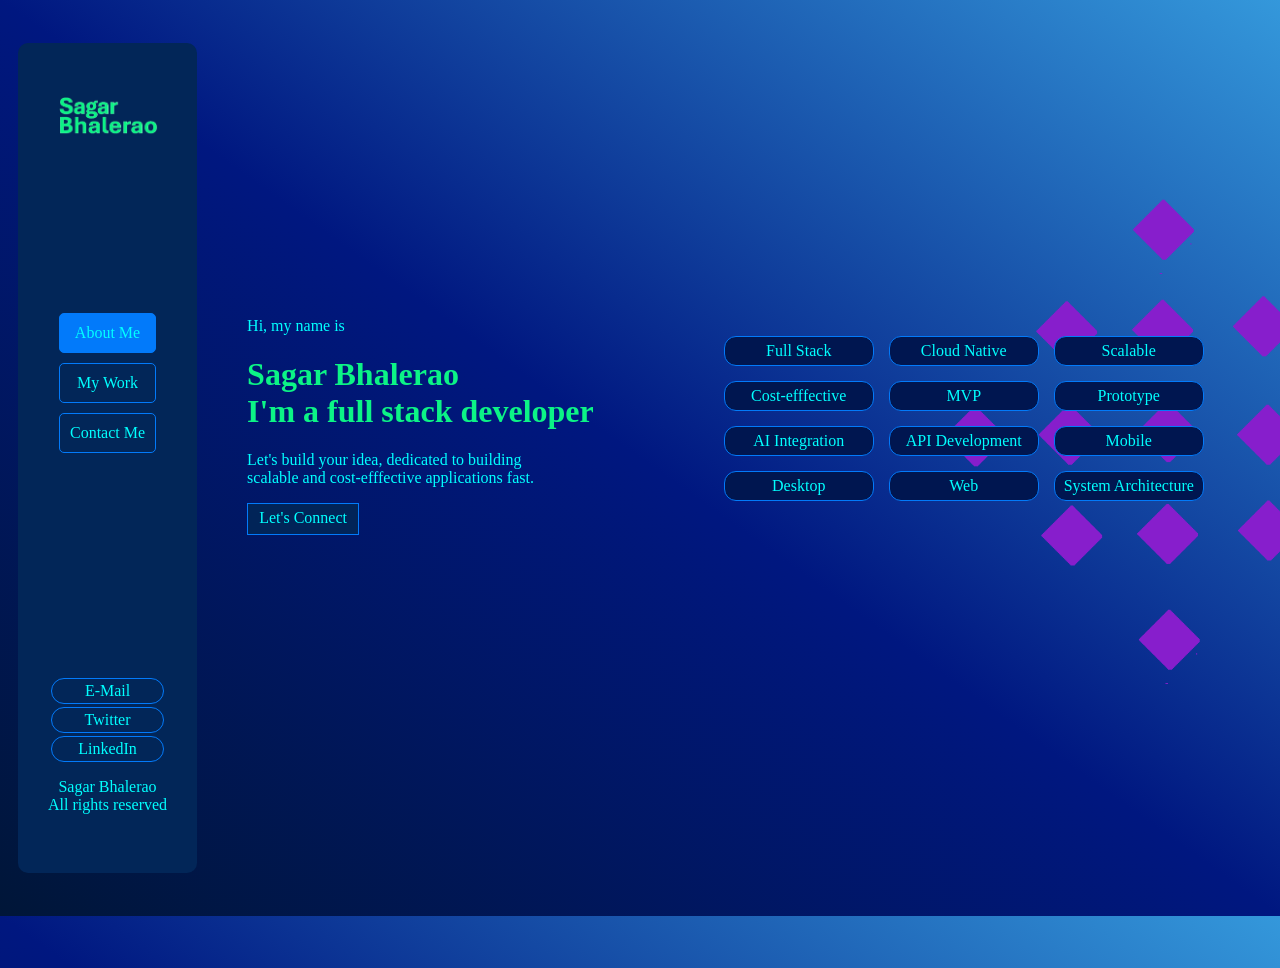
<file: index.html>
<!DOCTYPE html>
<html lang="en">
<head>
    <meta charset="UTF-8">
    <meta name="viewport" content="width=device-width, initial-scale=1.0">
    <title>SagarBhalerao</title>
    <link rel="stylesheet" href="index.css">
</head>
<body>
    <div class="nav" id="nav">
            <div class="logo" id="logo">
                <img src="assets/logo3.jpg" alt="SagarBhalerao">
            </div>
            <div class="navlinks" id="navlinks">
                <div class="navlink link-act" id="navlink"><a href="index.html">About Me</a></div>
                <div class="navlink" id="navlink"><a href="work.html">My Work</a></div>
                <div class="navlink" id="navlink"><a href="contact.html">Contact Me</a></div>
            </div>
            <div class="footer" id="footer">
                <div class="socials" id="socials">
                    <div class="social" id="social"><a href="#" id="email">E-Mail</a></div>
                    <div class="social" id="social"><a href="https://x.com/SagarBhalerao_1">Twitter</a></div>
                    <div class="social" id="social"><a href="https://www.linkedin.com/in/sagar-bhalerao-1140ab429">LinkedIn</a></div>
                    <p id="cpy">Sagar Bhalerao<br>All rights reserved</p>
                </div>
            </div>
    </div>
    <img src="assets/bg-new.png" class="body-img" id="body-img">
    <div class="page" id="page">
        <div class="about-page" id="about-page">
            <p id="p1">Hi, my name is<br></p>
            <h1>Sagar Bhalerao<br>I'm a full stack developer</h1>
            <p>Let's build your idea, dedicated to building<br>scalable and cost-efffective applications fast.</p>
            <div class="contact-btn" id="contact-btn"><a href="contact.html">Let's Connect</a></div>
        </div>
    </div>
    <div class="stbl" id="stbl">
        <div class="stbl-itm" id="stbl-itm">Full Stack</div>
        <div class="stbl-itm" id="stbl-itm">Cloud Native</div>
        <div class="stbl-itm" id="stbl-itm">Scalable</div>
        <div class="stbl-itm" id="stbl-itm">Cost-efffective</div>
        <div class="stbl-itm" id="stbl-itm">MVP</div>
        <div class="stbl-itm" id="stbl-itm">Prototype</div>
        <div class="stbl-itm" id="stbl-itm">AI Integration</div>
        <div class="stbl-itm" id="stbl-itm">API Development</div>
        <div class="stbl-itm" id="stbl-itm">Mobile</div>
        <div class="stbl-itm" id="stbl-itm">Desktop</div>
        <div class="stbl-itm" id="stbl-itm">Web</div>
        <div class="stbl-itm" id="stbl-itm">System Architecture</div>
    </div>
    <script src="index.js"></script>
</body>
</html>
</file>
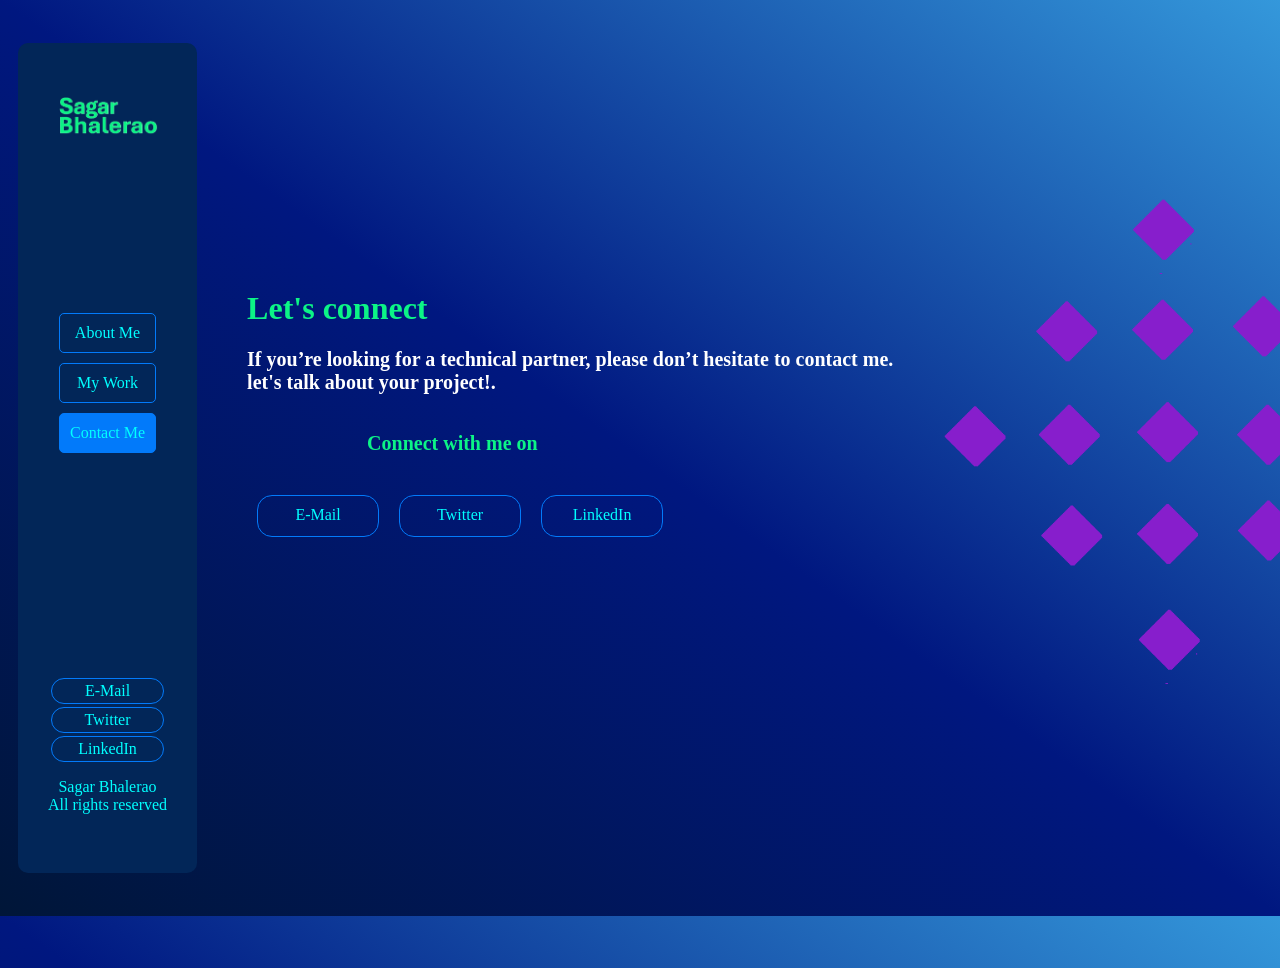
<file: contact.html>
<!DOCTYPE html>
<html lang="en">
<head>
    <meta charset="UTF-8">
    <meta name="viewport" content="width=device-width, initial-scale=1.0">
    <title>SagarBhalerao</title>
    <link rel="stylesheet" href="index.css">
</head>
<body>
    <div class="nav" id="nav">
            <div class="logo" id="logo">
                <img src="assets/logo3.jpg" alt="SagarBhalerao">
            </div>
            <div class="navlinks" id="navlinks">
                <div class="navlink" id="navlink"><a href="index.html">About Me</a></div>
                <div class="navlink" id="navlink"><a href="work.html">My Work</a></div>
                <div class="navlink link-act" id="navlink"><a href="contact.html">Contact Me</a></div>
            </div>
            <div class="footer" id="footer">
                <div class="socials" id="socials">
                    <div class="social" id="social"><a href="#" id="email">E-Mail</a></div>
                    <div class="social" id="social"><a href="https://x.com/SagarBhalerao_1">Twitter</a></div>
                    <div class="social" id="social"><a href="https://www.linkedin.com/in/sagar-bhalerao-1140ab429">LinkedIn</a></div>
                    <p>Sagar Bhalerao<br>All rights reserved</p>
                </div>
            </div>
    </div>
    <img src="assets/bg-new.png" class="body-img" id="body-img">
    <div class="contact" id="contact">
        <div class="contact-page" id="contact-page">
            <h1>Let's connect<br></h1>
            <h6>If you’re looking for a technical partner, please don’t hesitate to contact me.</h6>
            <h6>let's talk about your project!.</h6><br>
            <h6 class="connect">Connect with me on</h6>
            <div class="socials2" id="socials2">
                    <div class="social2" id="social2"><a href="#" id="email">E-Mail</a></div>
                    <div class="social2" id="social2"><a href="https://x.com/SagarBhalerao_1">Twitter</a></div>
                    <div class="social2" id="social2"><a href="https://www.linkedin.com/in/sagar-bhalerao-1140ab429">LinkedIn</a></div>
            </div>
        </div>
    </div>
    <script src="index.js"></script>
</body>
</html>
</file>
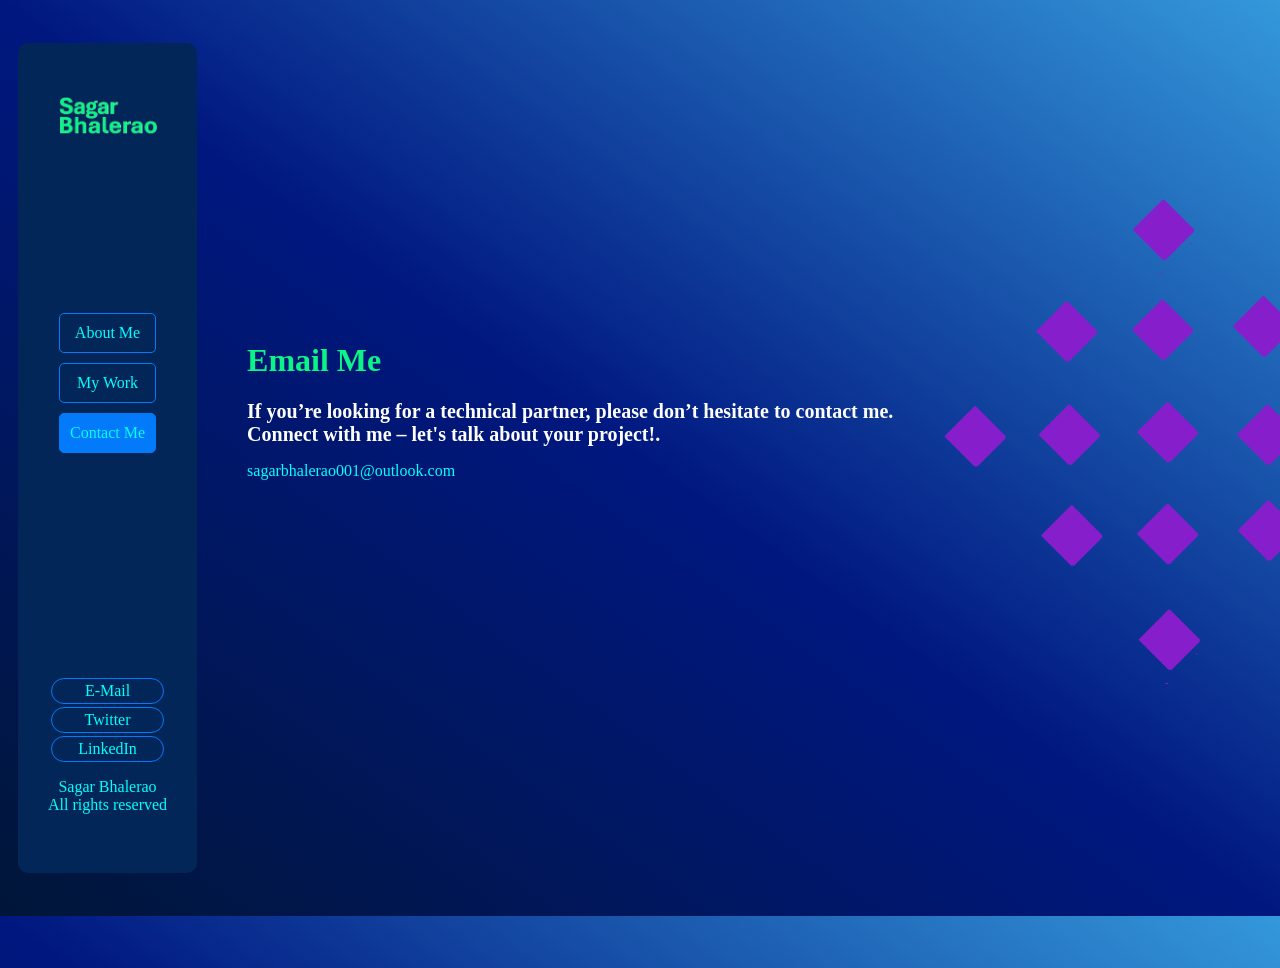
<file: email.html>
<!DOCTYPE html>
<html lang="en">
<head>
    <meta charset="UTF-8">
    <meta name="viewport" content="width=device-width, initial-scale=1.0">
    <title>SagarBhalerao</title>
    <link rel="stylesheet" href="index.css">
</head>
<body>
    <div class="nav" id="nav">
            <div class="logo" id="logo">
                <img src="assets/logo3.jpg" alt="SagarBhalerao">
            </div>
            <div class="navlinks" id="navlinks">
                <div class="navlink" id="navlink"><a href="index.html">About Me</a></div>
                <div class="navlink" id="navlink"><a href="work.html">My Work</a></div>
                <div class="navlink link-act" id="navlink"><a href="contact.html">Contact Me</a></div>
            </div>
            <div class="footer" id="footer">
                <div class="socials" id="socials">
                    <div class="social" id="social"><a href="#" id="email">E-Mail</a></div>
                    <div class="social" id="social"><a href="https://x.com/SagarBhalerao_1">Twitter</a></div>
                    <div class="social" id="social"><a href="https://www.linkedin.com/in/sagar-bhalerao-1140ab429">LinkedIn</a></div>
                    <p>Sagar Bhalerao<br>All rights reserved</p>
                </div>
            </div>
    </div>
    <img src="assets/bg-new.png" class="body-img" id="body-img">
    <div class="contact" id="contact">
        <div class="contact-page" id="contact-page">
            <h1>Email Me<br></h1>
            <h6>If you’re looking for a technical partner, please don’t hesitate to contact me.</h6>
            <h6>Connect with me – let's talk about your project!.</h6>
            <p>sagarbhalerao001@outlook.com</p>
        </div>
    </div>
</body>
</html>
</file>
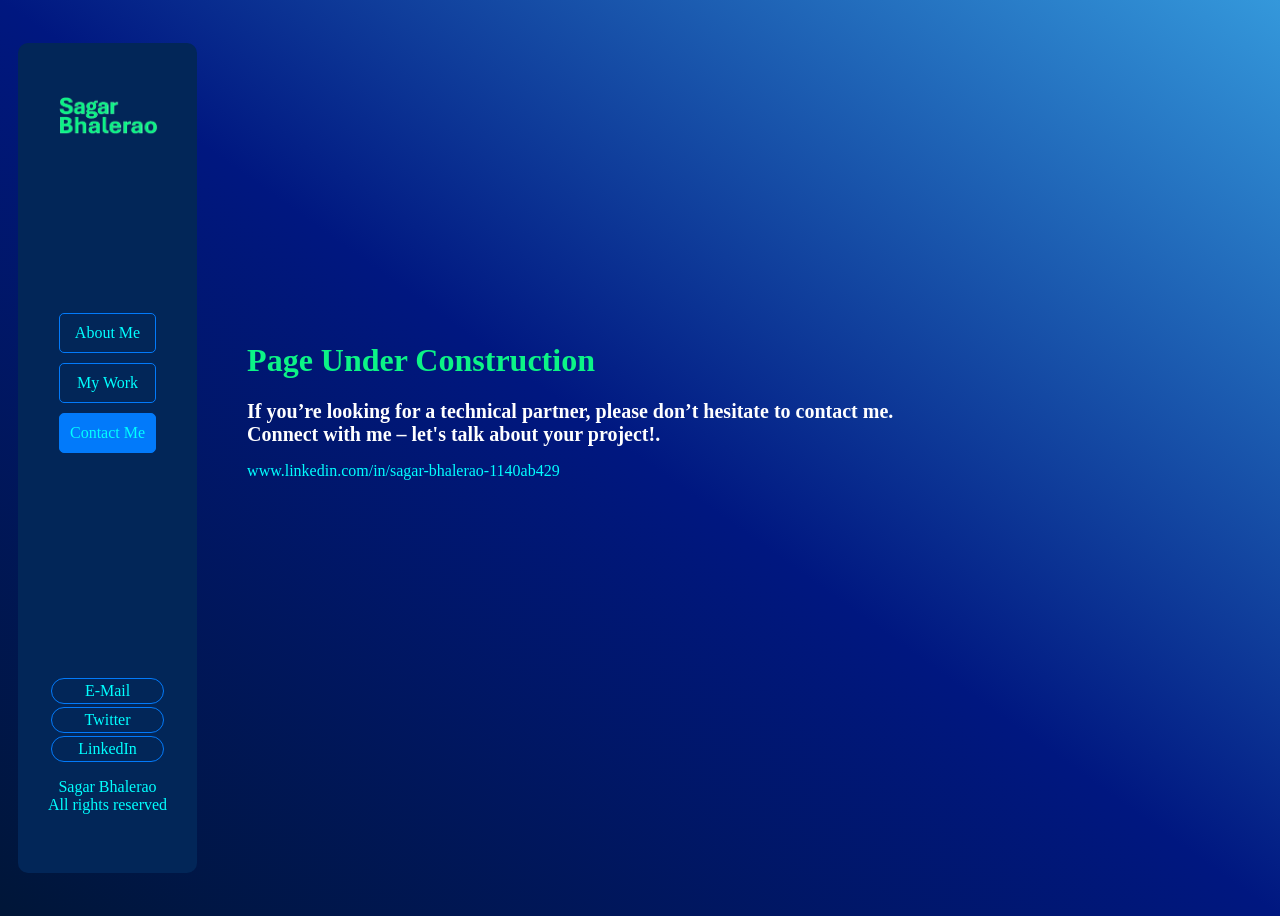
<file: linkedin.html>
<!DOCTYPE html>
<html lang="en">
<head>
    <meta charset="UTF-8">
    <meta name="viewport" content="width=device-width, initial-scale=1.0">
    <title>SagarBhalerao</title>
    <link rel="stylesheet" href="index.css">
</head>
<body>
    <div class="nav" id="nav">
            <div class="logo" id="logo">
                <img src="assets/logo3.jpg" alt="SagarBhalerao">
            </div>
            <div class="navlinks" id="navlinks">
                <div class="navlink" id="navlink"><a href="index.html">About Me</a></div>
                <div class="navlink" id="navlink"><a href="work.html">My Work</a></div>
                <div class="navlink link-act" id="navlink"><a href="contact.html">Contact Me</a></div>
            </div>
            <div class="footer" id="footer">
                <div class="socials" id="socials">
                    <div class="social" id="social"><a href="email.html">E-Mail</a></div>
                    <div class="social" id="social"><a href="twitter.html">Twitter</a></div>
                    <div class="social" id="social"><a href="linkedin.html">LinkedIn</a></div>
                    <p>Sagar Bhalerao<br>All rights reserved</p>
                </div>
            </div>
    </div>
    <div class="contact" id="contact">
        <div class="contact-page" id="contact-page">
            <h1>Page Under Construction<br></h1>
            <h6>If you’re looking for a technical partner, please don’t hesitate to contact me.</h6>
            <h6>Connect with me – let's talk about your project!.</h6>
            <p>www.linkedin.com/in/sagar-bhalerao-1140ab429</p>
        </div>
    </div>
</body>
</html>
</file>
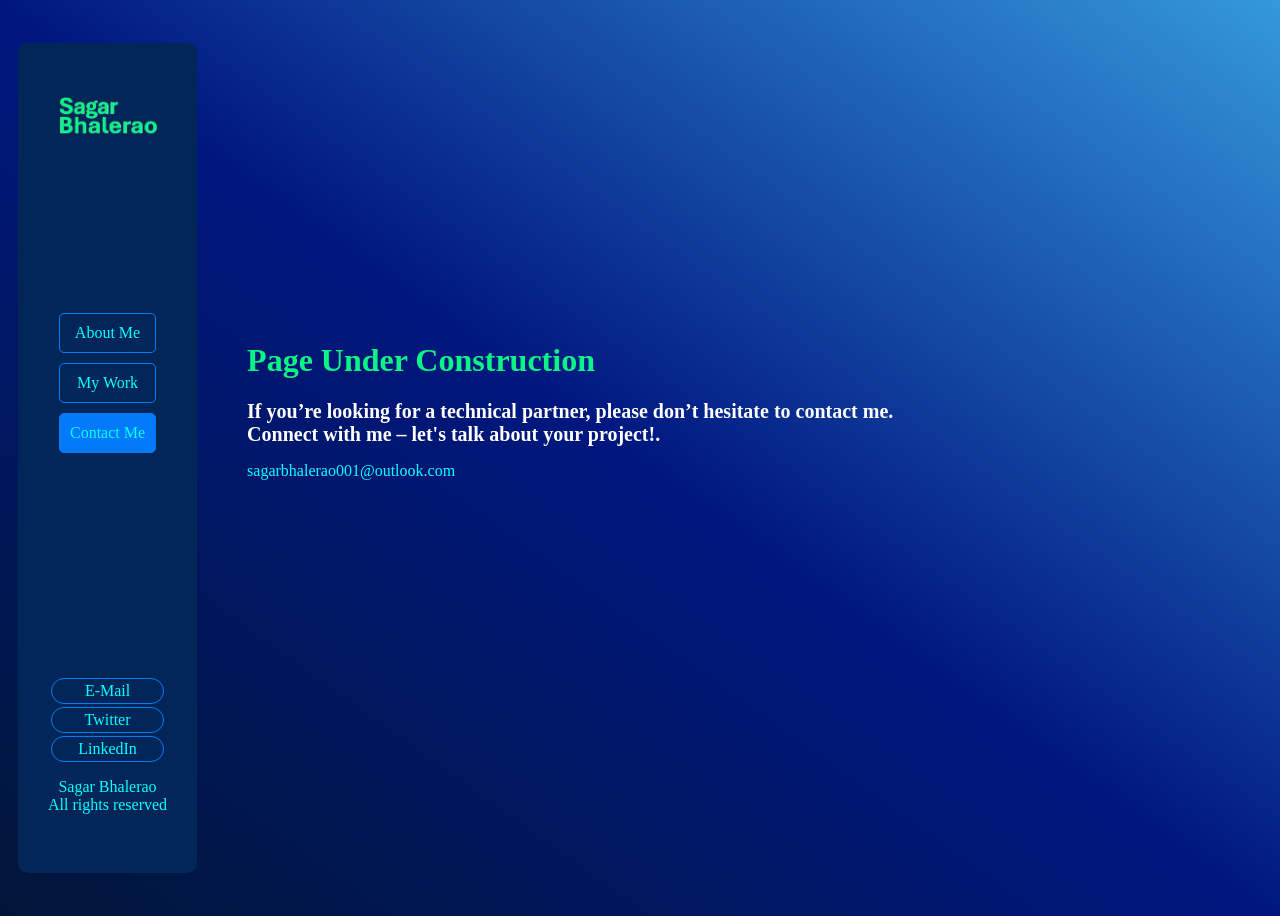
<file: twitter.html>
<!DOCTYPE html>
<html lang="en">
<head>
    <meta charset="UTF-8">
    <meta name="viewport" content="width=device-width, initial-scale=1.0">
    <title>SagarBhalerao</title>
    <link rel="stylesheet" href="index.css">
</head>
<body>
    <div class="nav" id="nav">
            <div class="logo" id="logo">
                <img src="assets/logo3.jpg" alt="SagarBhalerao">
            </div>
            <div class="navlinks" id="navlinks">
                <div class="navlink" id="navlink"><a href="index.html">About Me</a></div>
                <div class="navlink" id="navlink"><a href="work.html">My Work</a></div>
                <div class="navlink link-act" id="navlink"><a href="contact.html">Contact Me</a></div>
            </div>
            <div class="footer" id="footer">
                <div class="socials" id="socials">
                    <div class="social" id="social"><a href="#" id="email">E-Mail</a></div>
                    <div class="social" id="social"><a href="twitter.html">Twitter</a></div>
                    <div class="social" id="social"><a href="https://www.linkedin.com/in/sagar-bhalerao-1140ab429">LinkedIn</a></div>
                    <p>Sagar Bhalerao<br>All rights reserved</p>
                </div>
            </div>
    </div>
    <div class="contact" id="contact">
        <div class="contact-page" id="contact-page">
            <h1>Page Under Construction<br></h1>
            <h6>If you’re looking for a technical partner, please don’t hesitate to contact me.</h6>
            <h6>Connect with me – let's talk about your project!.</h6>
            <p>sagarbhalerao001@outlook.com</p>
        </div>
    </div>
    <script src="index.js"></script>
</body>
</html>
</file>
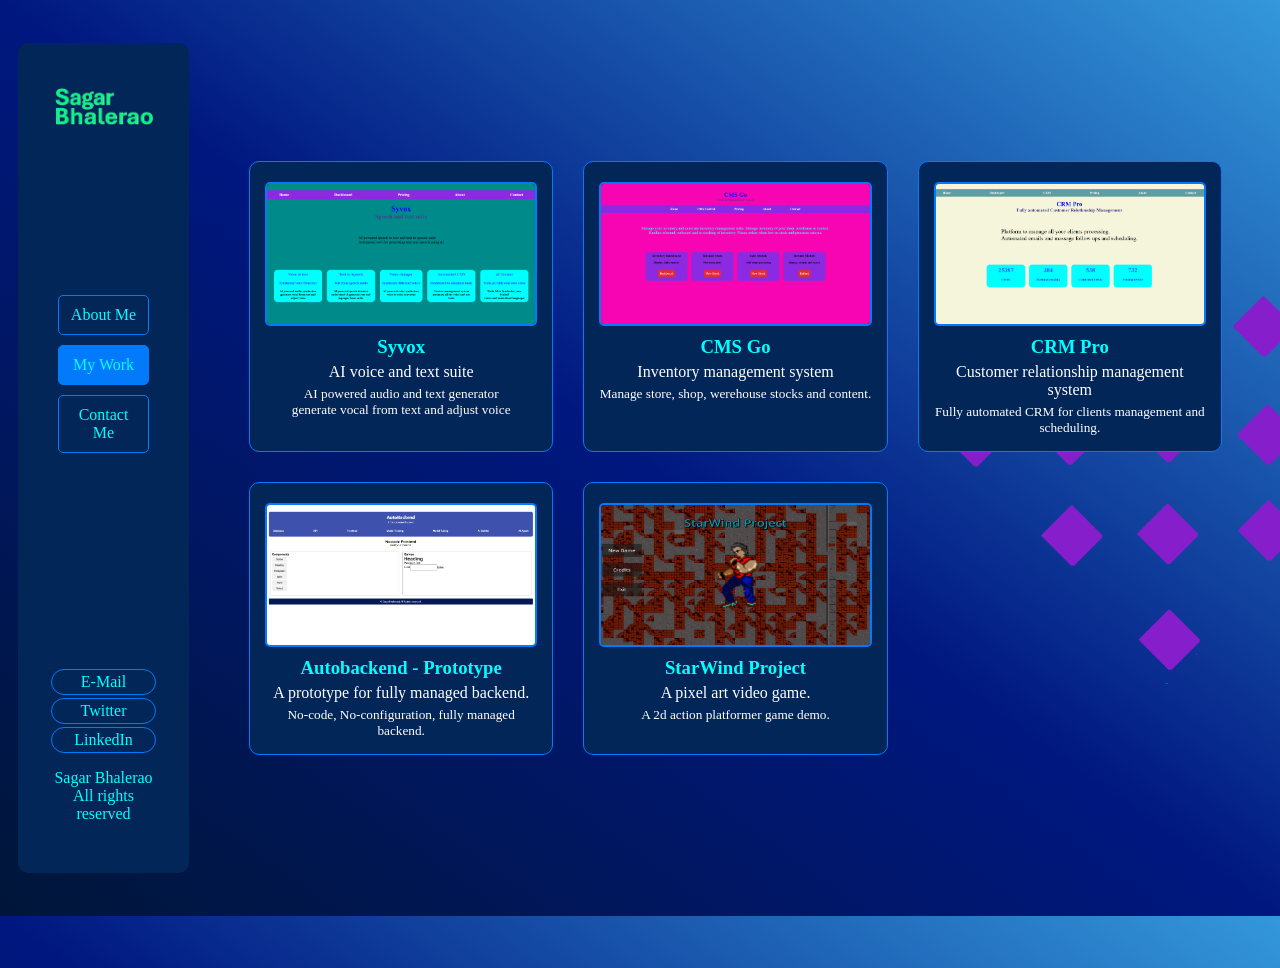
<file: work.html>
<!DOCTYPE html>
<html lang="en">
<head>
    <meta charset="UTF-8">
    <meta name="viewport" content="width=device-width, initial-scale=1.0">
    <title>SagarBhalerao</title>
    <link rel="stylesheet" href="index.css">
</head>
<body>
    <div class="nav" id="nav">
            <div class="logo" id="logo">
                <img src="assets/logo3.jpg" alt="SagarBhalerao">
            </div>
            <div class="navlinks" id="navlinks">
                <div class="navlink" id="navlink"><a href="index.html">About Me</a></div>
                <div class="navlink link-act" id="navlink"><a href="work.html">My Work</a></div>
                <div class="navlink" id="navlink"><a href="contact.html">Contact Me</a></div>
            </div>
            <div class="footer" id="footer">
                <div class="socials" id="socials">
                    <div class="social" id="social"><a href="#" id="email">E-Mail</a></div>
                    <div class="social" id="social"><a href="https://x.com/SagarBhalerao_1">Twitter</a></div>
                    <div class="social" id="social"><a href="https://www.linkedin.com/in/sagar-bhalerao-1140ab429">LinkedIn</a></div>
                    <p>Sagar Bhalerao<br>All rights reserved</p>
                </div>
            </div>
    </div>
        <img src="assets/bg-new.png" class="body-img" id="body-img">
        <div class="card-grid" id="card-grid">
            <div class="card" id="card">
                <img src="assets/syvox.png" alt="Syvox">
                <h3>Syvox</h3>
                <h4>AI voice and text suite</h4>
                <h5>AI powered audio and text generator<br>generate vocal from text and adjust voice</h5>
            </div>
            <div class="card" id="card">
                <img src="assets/cms.png" alt="CMS Go">
                <h3>CMS Go</h3>
                <h4>Inventory management system</h4>
                <h5>Manage store, shop, werehouse stocks and content.</h5>
            </div>
            <div class="card" id="card">
                <img src="assets/crm.png" alt="CRM Pro">
                <h3>CRM Pro</h3>
                <h4>Customer relationship management system</h4>
                <h5>Fully automated CRM for clients management and scheduling.</h5>
            </div>
            <div class="card" id="card">
                <img src="assets/autobackend.png" alt="Autobackend">
                <h3>Autobackend - Prototype</h3>
                <h4>A prototype for fully managed backend.</h4>
                <h5>No-code, No-configuration, fully managed backend.</h5>
            </div>
            <div class="card" id="card">
                <img src="assets/starwind.png" alt="Autobackend">
                <h3>StarWind Project</h3>
                <h4>A pixel art video game.</h4>
                <h5>A 2d action platformer game demo.</h5>
            </div>
    <script src="index.js"></script>
</body>
</html>
</file>
<file: index.css>
html {
    margin: 0;
    padding: 0;
    box-sizing: border-box;
}
body {
    background-image: linear-gradient(to top right, #001638, #001780, #3498db);
    display: flex;
    height: 100vh;
    align-items: center;
    overflow: hidden;
}
.body-img {
    height: 100vh;
    width: 100vw;
    object-fit:cover;
    position:absolute;
    transform: translateY(60px);
    z-index: -1;
}
img {
    margin: 10px;
    width: 100px;
    height: 40px;
}
#nav {
    display: flex;
    flex-direction: column;
    justify-content: space-evenly;
    align-items: center;
    color:aqua;
    background-color: rgb(2, 38, 88);
    margin: 10px;
    padding: 10px;
    border-radius: 10px;
    height: 90%;
    gap: 100px;
}
#navlinks {
    margin: 10px;
    padding: 10px;
    margin-bottom: 50px;
    text-align: center;
}
#navlink {
    border: 1px solid rgb(2, 122, 250);
    margin: 10px;
    padding: 10px;
    border-radius: 5px;
    cursor: pointer;
}
#footer {
    margin: 10px;
    padding: 10px;
    text-align: center;
    margin-bottom: 0;
    padding-bottom: 0;
}
.social {
    border: 1px solid rgb(2, 122, 250);
    margin: 3px;
    padding: 3px;
    border-radius: 15px;
}
#social2 {
    margin: 10px;
    padding: 10px;
    border: 1px solid rgb(2, 122, 250);
    width: 100px;
    height: 20px;
    border-radius: 15px;
    text-align: center;
    cursor: pointer;
}
#socials2 {
    display: flex;
    margin-top: 30px;
    background-color: transparent;
}
#social2:hover{
    background-color: rgb(2, 122, 250);
}
.connect {
    margin-top: 10px;
    padding-top: 10px;
    transform: translateX(120px);
    color: #0CF486;
}
a {
    text-decoration: none;
    color:aqua;
}
a:active {
    color:aqua;
}
a:visited {
    color:aqua;
}
#navlink:hover {
    background-color: rgb(2, 122, 250);
}
#social:hover {
    background-color: rgb(2, 122, 250);
}
#page {
    margin: 20px;
    padding: 20px;
    position: relative;
    margin-bottom: 100px;
}
#contact-btn {
    margin: 0;
    padding: 5px;
    height: 20px;
    width: 100px;
    background-color: rgb(1, 36, 88);
    border: 1px solid rgb(2, 122, 250);
    color:aqua;
    text-align: center;
    cursor: pointer;
}
#contact-btn:hover {
    background-color: rgb(2, 122, 250);
}
.link-act {
    background-color: rgb(2, 122, 250);
    margin: 10px;
    padding: 10px;
}
p {
    color: aqua;
}
h1 {
    color: #0CF486;
}
.work h1 {
    margin: 0;
    padding: 0;
    justify-content: center;
    text-align: center;
}
.stbl {
    display: grid;
    grid-template-columns: repeat(3, minmax(150px, 1fr));
    grid-auto-rows: 30px;
    gap: 15px;
    transform: translateX(50px);
    margin: 20px;
    padding: 20px;
    margin-bottom: 100px;
}
.stbl-itm {
    background-color: white;
    border-radius: 12px;
    padding: 5px;
    display: flex;
    align-items: center;
    justify-content: center;
    color: aqua;
    background-color: #001650;
    border: 1px solid rgb(2, 122, 250);
    transition: transform 0.2s ease, box-shadow 0.2s ease;
}
.stbl-itm:hover {
    transform: translateY(-5px);
    box-shadow: 0 8px 16px rgba(0, 0, 0, 0.15);
}
#work {
    display: flex;
    flex-direction: column;
    margin: 30px;
    padding: 30px;
    padding-top: 80px;
    padding-bottom: 80px;
}
#card-grid {
    display: grid;
    grid-template-columns: repeat(3, minmax(150px, 1fr));
    justify-items: center;
    gap:10px;
    margin: 20px;
    padding: 20px;
}
#card {
    overflow: hidden;
    margin: 10px;
    padding: 10px;
    background-color: rgb(2, 38, 88);
    border-radius: 10px;
    border: 1px solid rgb(2, 122, 250);
    max-width: 300px;
    transition: transform 0.2s ease, box-shadow 0.2s ease;
}
.card:hover {
    transform: translateY(-5px);
    box-shadow: 0 8px 16px rgba(0, 0, 0, 0.15);
}
.card img {
    width: 95%;
    height: 140px;
    object-fit: cover;
    display: block;
    transform: translateX(-5px);
    border: 2px solid rgb(2, 122, 250);
    border-radius: 5px;
}
h3 {
    text-align: center;
    color: aqua;
    margin: 5px;
    padding: 0;
}
h4 {
    text-align: center;
    margin: 5px;
    padding: 0;
    color: white;
    font-weight: normal;
}
h5 {
    text-align: center;
    margin: 5px;
    padding: 0;
    color: white;
    font-weight: normal;
}
h6 {
    font-size: 20px;
    margin: 0;
    padding: 0;
    color: white;
}
#contact {
    margin-bottom: 100px;
}
#contact-page {
    margin: 20px;
    padding: 20px;
}
.div1 {
    width: 200px;
    height: 200px;
    border: 1px solid rgb(2, 122, 250);
    border-radius: 20px;
    position: absolute;
    transform: rotate(45deg);
    justify-self: center;
    align-self: center;
    top: 50px;
    left: 300px;
}
</file>
